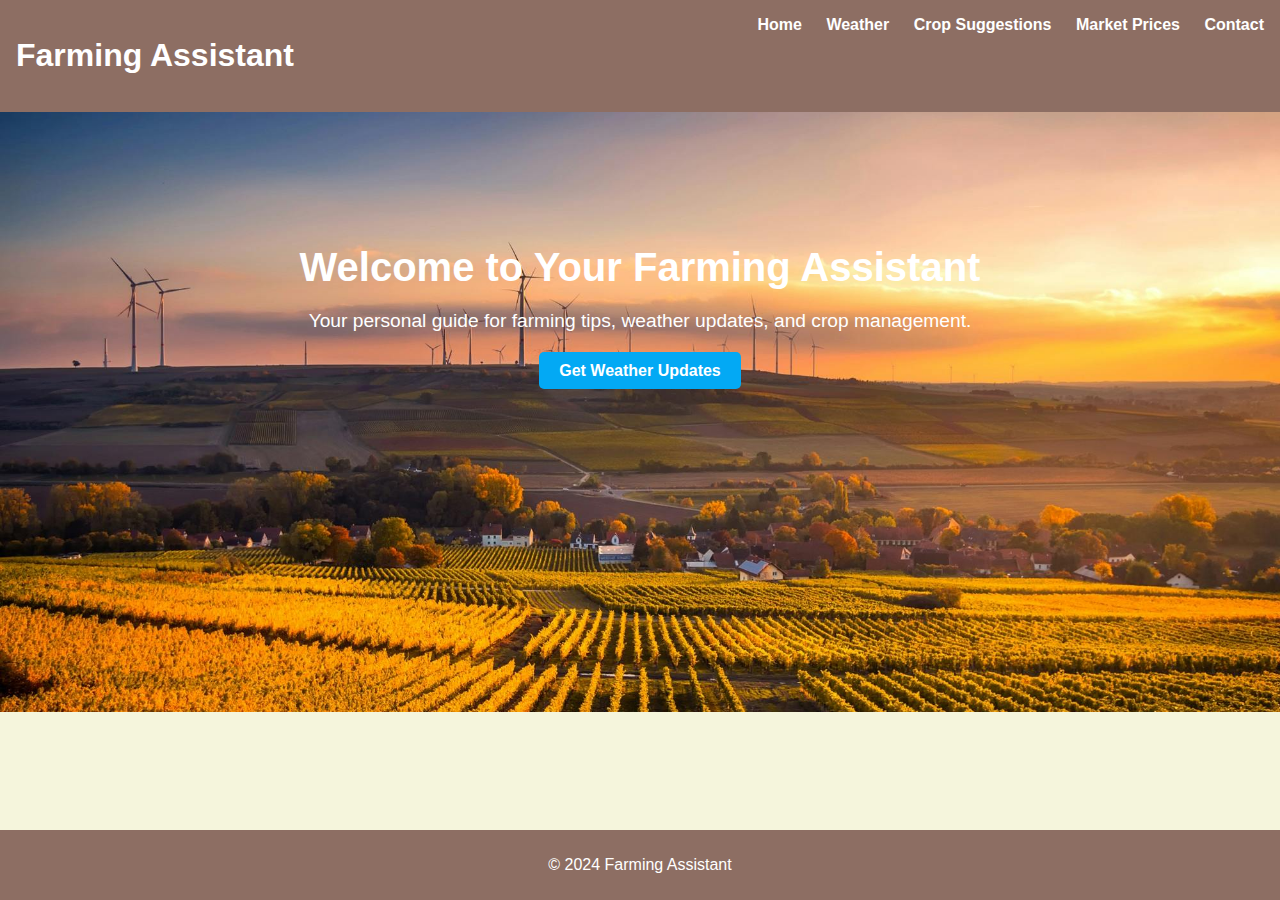
<file: index.html>
<!DOCTYPE html>
<html lang="en">
<head>
    <meta charset="UTF-8">
    <meta name="viewport" content="width=device-width, initial-scale=1.0">
    <title>Farming Assistant Web Service</title>
    <link rel="stylesheet" href="css/styles.css">
</head>
<body>

    <header>
        <nav>
            <h1>Farming Assistant</h1>
            <ul>
                <li><a href="index.html">Home</a></li>
                <li><a href="weather.html">Weather</a></li>
                <li><a href="crop-suggestions.html">Crop Suggestions</a></li>
                <li><a href="market-prices.html">Market Prices</a></li>
                <li><a href="contact.html">Contact</a></li>
                
            </ul>
        </nav>
    </header>

    <main>
        <section class="hero">
            <h2>Welcome to Your Farming Assistant</h2>
            <p>Your personal guide for farming tips, weather updates, and crop management.</p>
            <a href="weather.html" class="cta-button">Get Weather Updates</a> 
        </section>
    </main>

    <footer>
        <p>&copy; 2024 Farming Assistant</p>
    </footer>
    
</body>
</html>
</file>
<file: css/styles.css>
/* Global Styles */
body {
    margin: 0;
    font-family:Verdana, Geneva, Tahoma, sans-serif;
    background-color: #F5F5DC; /* Light Beige */
    color: #3E2723; /* Dark Brown */
}

/* Header Styles */
header {
    background-color: #8D6E63;
    padding: 1rem;
}

nav h1 {
    display: inline-block;
    color: #FFF;
}

nav ul {
    list-style-type: none;
    display: inline-block;
    margin: 0;
    padding: 0;
    float: right;
}

nav ul li {
    display: inline-block;
    margin-left: 20px;
}

nav ul li a {
    color: #FFF;
    text-decoration: none;
    font-weight: bold;
}

nav ul li a:hover {
    color: #FFEB3B; /* Golden Yellow */
}

/* Hero Section */
.hero {
    text-align: center;
    padding: 50px 20px;
    background-color: #4CAF50; /* Earthy Green */
    color: white;
        background-image: url('../assest/img/hero.jpg');
        background-size: cover;
        background-position: center;
        background-repeat: no-repeat;
        height: 450px;
        color: white;
        text-align: center;
        padding-top: 100px;
    }
    

.hero h2 {
    font-size: 2.5rem;
    margin-bottom: 20px;
}

.hero p {
    font-size: 1.2rem;
    margin-bottom: 30px;
}

.cta-button {
    background-color: #03A9F4; /* Sky Blue */
    padding: 10px 20px;
    color: white;
    text-decoration: none;
    font-weight: bold;
    border-radius: 5px;
}

.cta-button:hover {
    background-color: #FFEB3B; /* Golden Yellow */
    color: #3E2723; /* Dark Brown */
}

/* Footer */
footer {
    background-color: #8D6E63; /* Soft Brown */
    color: white;
    text-align: center;
    padding: 10px 0;
    position: absolute;
    width: 100%;
    bottom: 0;
}


/* Weather */
.form-section {
    text-align: center;
}

/* Table Styling */

.market-section {
    text-align: center;
}

.table-wrapper {
    max-width: 100%;
    height: 300px; /* Set the height of the scrollable area */
    overflow-y: auto; /* Enable vertical scroll */
    margin-top: 20px;
    border: 1px solid #ddd;
}

table {
    width: 100%;
    border-collapse: collapse;
}

table, th, td {
    border: 1px solid #ddd;
}

th, td {
    padding: 12px;
    text-align: center;
}

th {
    background-color: #8D6E63;
    color: white;
    position: sticky; /* Keeps the header fixed at the top */
    top: 0;
    z-index: 1;
}

tbody tr:nth-child(even) {
    background-color: white;
}

tbody tr:hover {
    background-color: #959392;
}

/* Crop Suggestions */
.crop-section {
    text-align: center;
}
</file>
